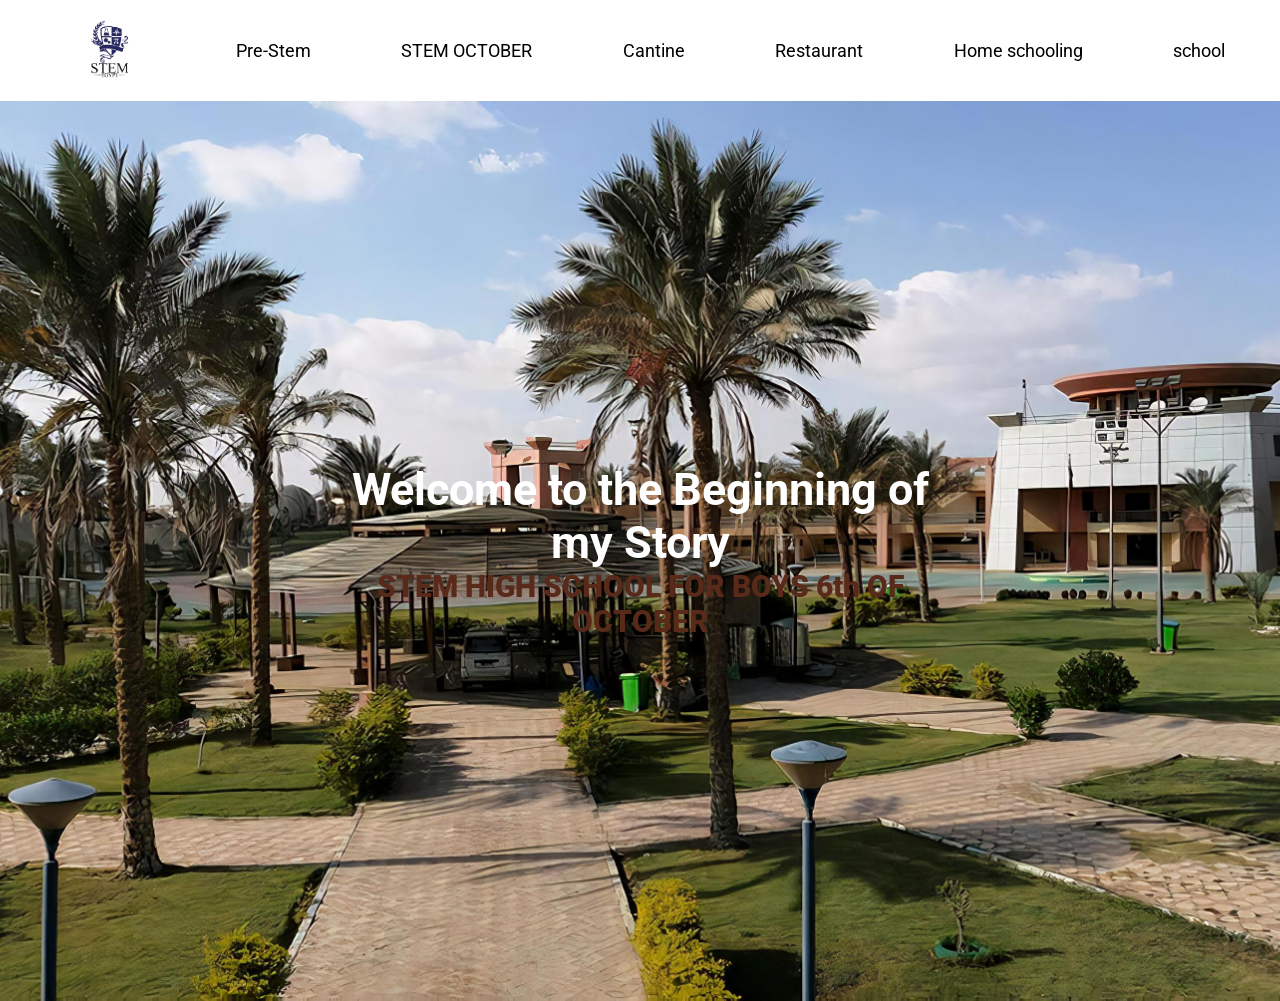
<file: index.html>
<!DOCTYPE html>
<html lang="en">
<head>
    <meta charset="UTF-8">
    <meta name="viewport" content="width=device-width, initial-scale=1.0">
    <title>STEM HIGH SCHOOL FOR BOYS 6TH OF OCTOBER</title>
    <link rel="stylesheet" href="style.css">
    <link rel="preconnect" href="https://fonts.googleapis.com">
<link rel="preconnect" href="https://fonts.gstatic.com" crossorigin>
<link href="https://fonts.googleapis.com/css2?family=Roboto:ital,wght@0,100..900;1,100..900&display=swap" rel="stylesheet">
</head>
<body>
    <header>
    <nav class="navbar">
        <ul class="links">
            <li><a href="index.html" class="logo-link"><img src="photos/logoo.png" class="logo"></a></li>
            <li><a href="pre-stem.html">Pre-Stem</a></li>
            <li><a href="Stemoct.html">STEM OCTOBER</a></li>
            <li><a href="cantine.html">Cantine</a></li>
            <li><a href="homeschool.html">Restaurant</a></li>
            <li><a href="#">Home schooling</a></li>
            <li><a href="#">school</a></li>
        </ul>
    </nav>
    </header>
    <section class="bgk">
    <div class="textt">
        <h1>Welcome to the Beginning of my Story</h1>
        <p>STEM HIGH SCHOOL FOR BOYS 6th OF OCTOBER</p>
    </div>
</body>
</html>
</file>
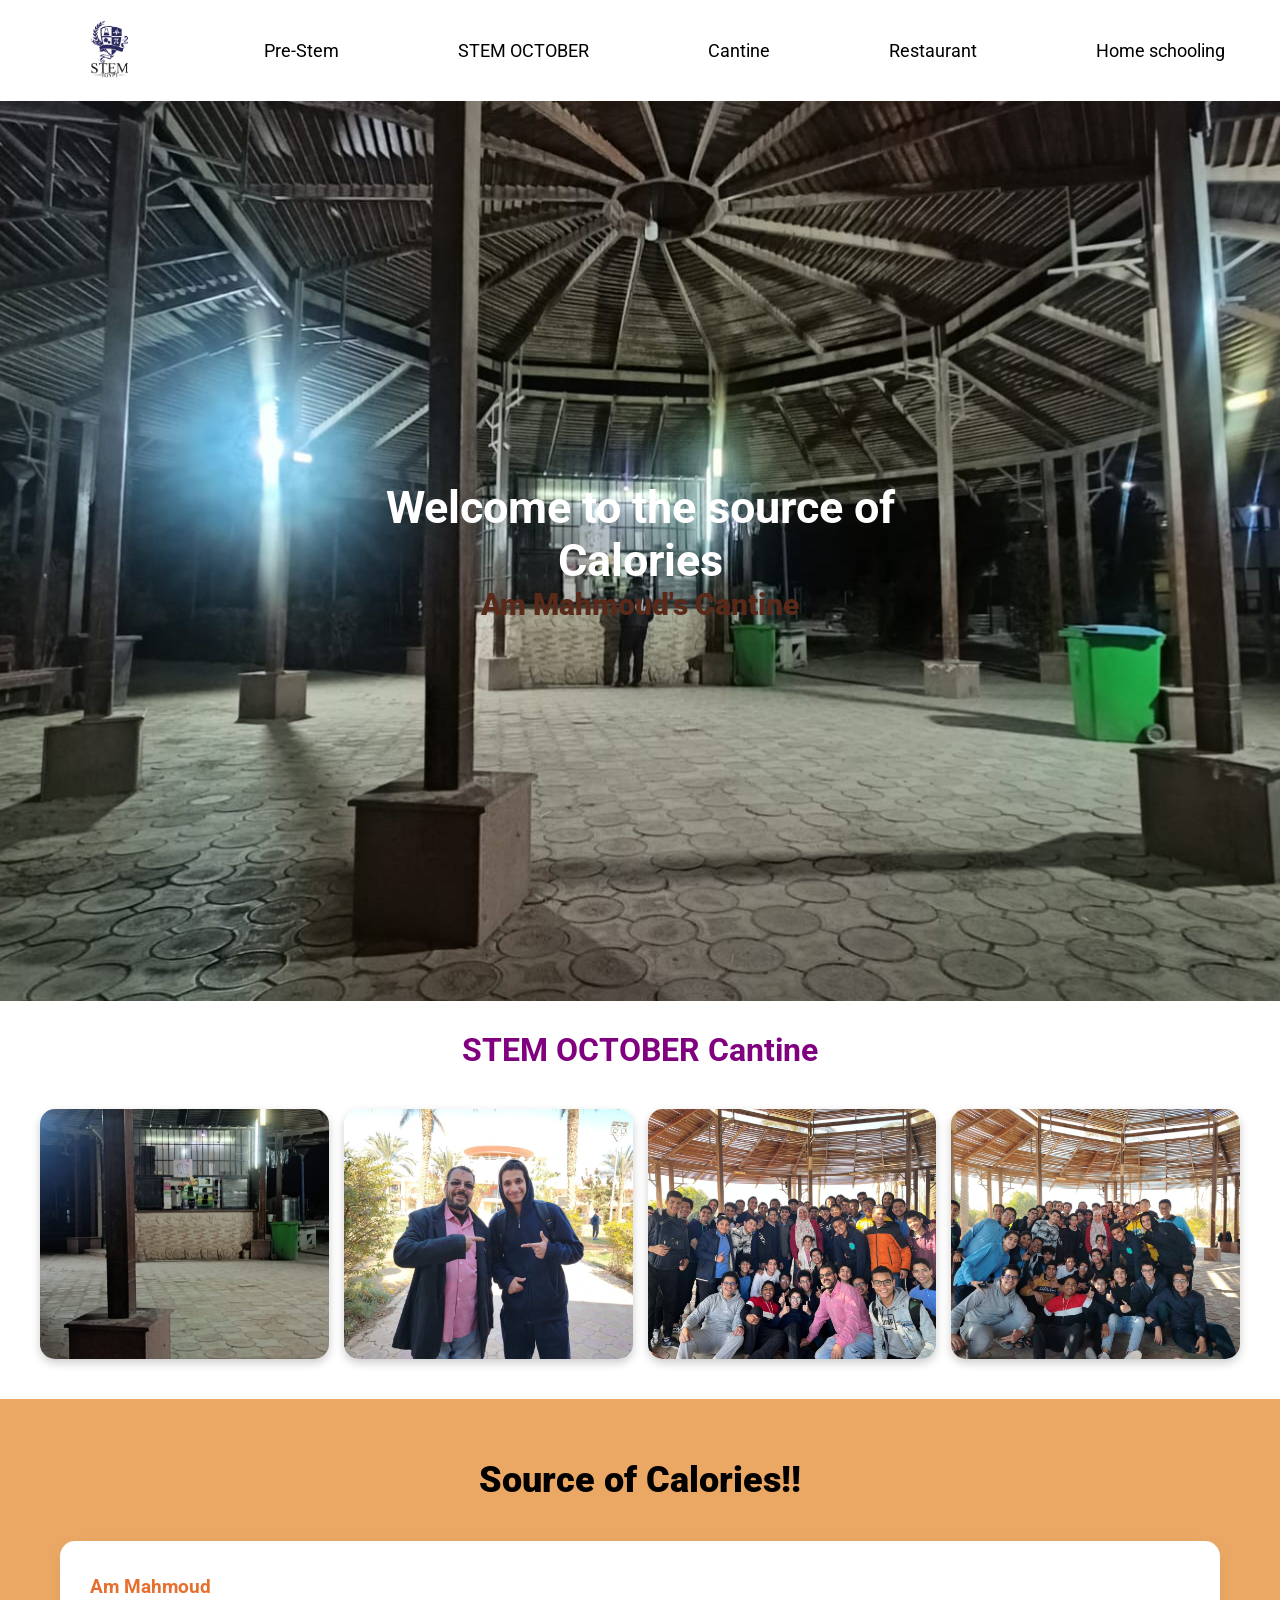
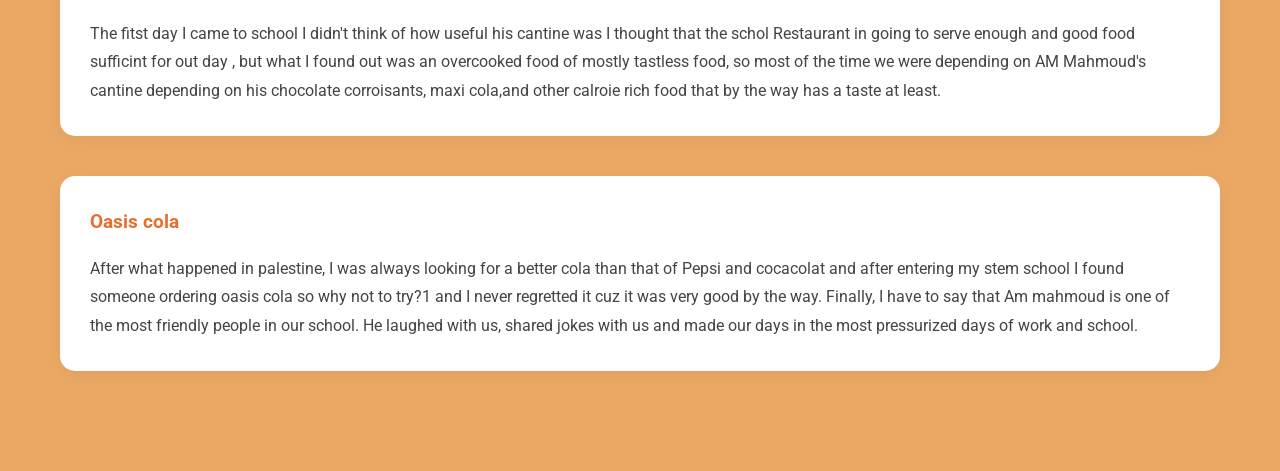
<file: cantine.html>
<!DOCTYPE html>
<html lang="en">
<head>
    <meta charset="UTF-8">
    <meta name="viewport" content="width=device-width, initial-scale=1.0">
    <title>STEM HIGH SCHOOL FOR BOYS 6TH OF OCTOBER</title>
    <link rel="stylesheet" href="style.css">
    <link rel="preconnect" href="https://fonts.googleapis.com">
<link rel="preconnect" href="https://fonts.gstatic.com" crossorigin>
<link href="https://fonts.googleapis.com/css2?family=Roboto:ital,wght@0,100..900;1,100..900&display=swap" rel="stylesheet">
</head>
<body>
    <header>
    <nav class="navbar">
        <ul class="links">
            <li><a href="index.html" class="logo-link"><img src="photos/logoo.png" class="logo"></a></li>
            <li><a href="pre-stem.html">Pre-Stem</a></li>
            <li><a href="Stemoct.html">STEM OCTOBER</a></li>
            <li><a href="cantine.html">Cantine</a></li>
            <li><a href="restaurant.html">Restaurant</a></li>
            <li><a href="homeschool.html">Home schooling</a></li>
        </ul>
    </nav>
    </header>
    <section class="bbggkk">
    <div class="textt">
        <h1>Welcome to the source of Calories</h1>
        <p>Am Mahmoud's Cantine</p>
    </div>
    </section>
    <h1 id="cant">STEM OCTOBER Cantine</h1>
    <section class="gallery">
        <img src="photos/3.1.jpeg" alt="cantine photos">
        <img src="photos/3.2.jpeg" alt="cantine photos">
        <img src="photos/3.3.jpeg" alt="cantine photos">
        <img src="photos/3.4.jpeg" alt="cantine photos">
    </section>
    <section class="story">
        <div class="container">
        <h2>
            Source of Calories!!
        </h2>
        <article class="essay">
        <h3>
            Am Mahmoud
        </h3>
        <p>
        The fitst day I came to school I didn't think of how useful his cantine was
        I thought that the schol Restaurant in going to serve enough and good food sufficint for out day
        , but what I found out was an overcooked food of mostly tastless food, so most of the time we were depending on AM Mahmoud's cantine
        depending on his chocolate corroisants, maxi cola,and other calroie rich food that by the way has a taste at least.
        </p>
        </article>
        <article class="essay">
            <h3>
                Oasis cola
            </h3>
            <p>
            After what happened in palestine, I was always looking for a better cola than that of Pepsi and cocacolat and after entering my stem school I found
            someone ordering oasis cola so why not to try?1 and I never regretted it cuz it was very good by the way. Finally, I have to say that Am mahmoud is one 
            of the most friendly people in our school. He laughed with us, shared jokes with us and made our days in the most pressurized days of work and school.
            </p>

        </article>
        </div>

    </section>
</body>

</html>
</file>
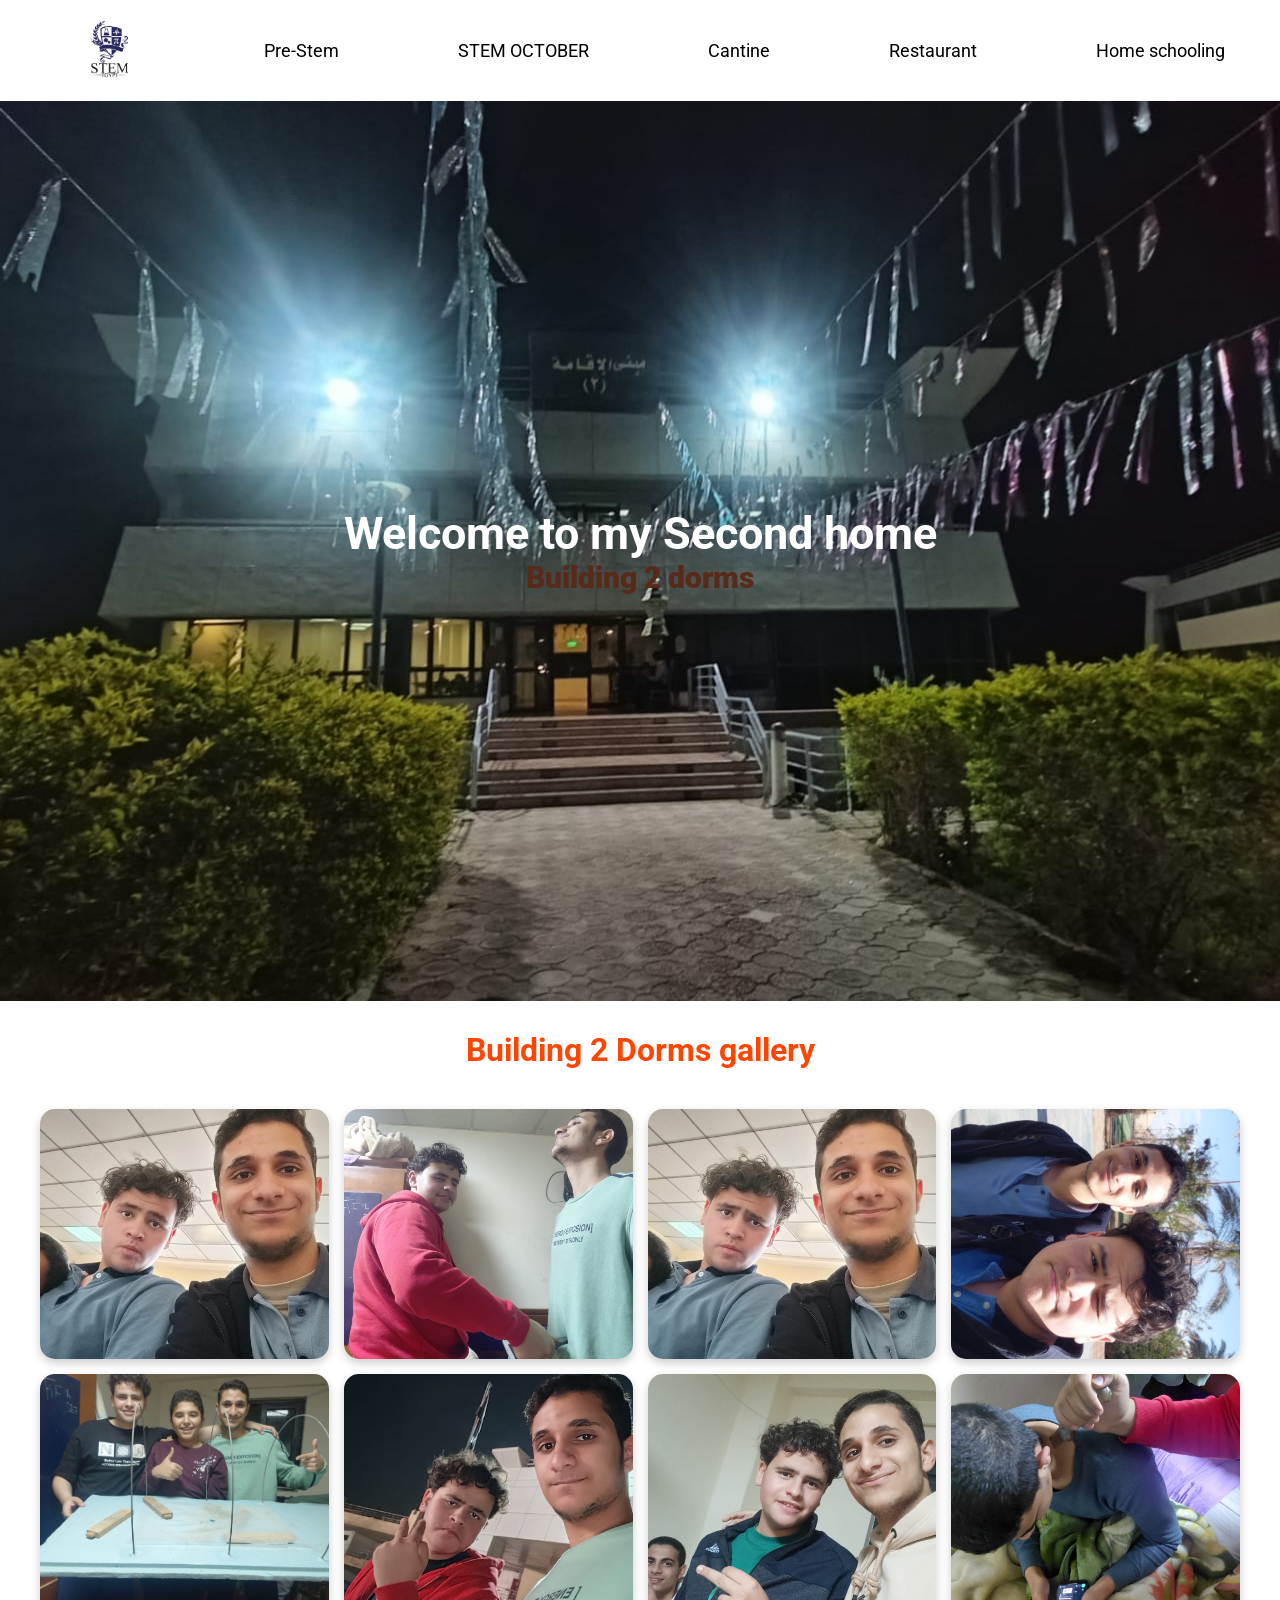
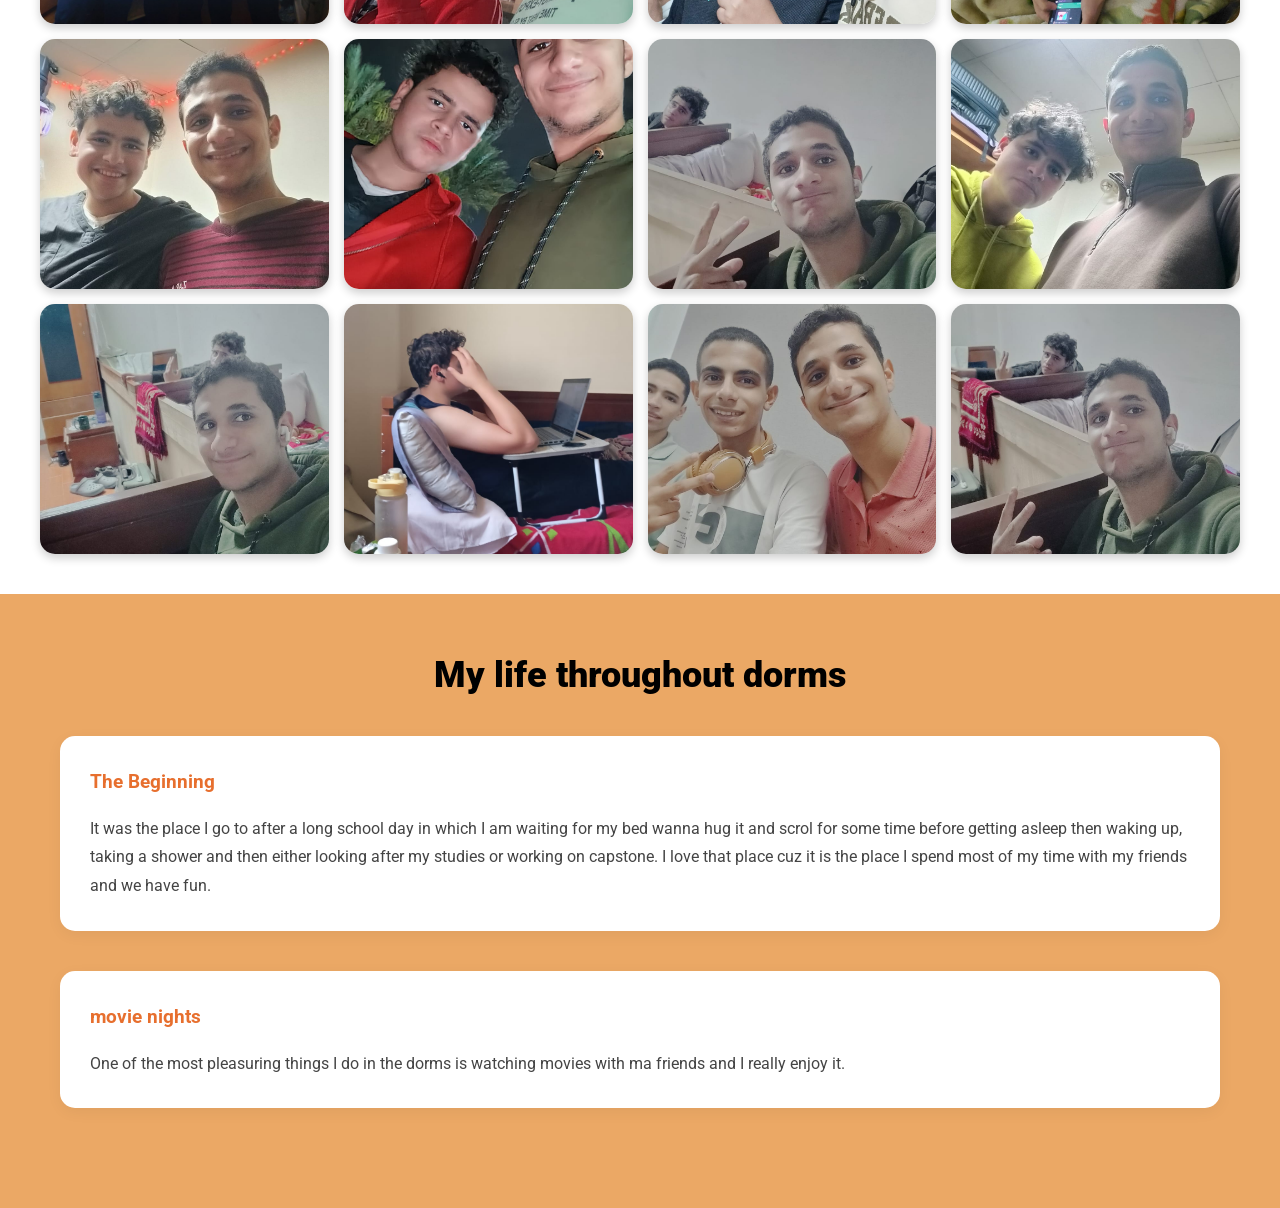
<file: homeschool.html>
<!DOCTYPE html>
<html lang="en">
<head>
    <meta charset="UTF-8">
    <meta name="viewport" content="width=device-width, initial-scale=1.0">
    <title>STEM HIGH SCHOOL FOR BOYS 6TH OF OCTOBER</title>
    <link rel="stylesheet" href="style.css">
    <link rel="preconnect" href="https://fonts.googleapis.com">
<link rel="preconnect" href="https://fonts.gstatic.com" crossorigin>
<link href="https://fonts.googleapis.com/css2?family=Roboto:ital,wght@0,100..900;1,100..900&display=swap" rel="stylesheet">
</head>
<body>
    <header>
    <nav class="navbar">
        <ul class="links">
            <li><a href="index.html" class="logo-link"><img src="photos/logoo.png" class="logo"></a></li>
            <li><a href="pre-stem.html">Pre-Stem</a></li>
            <li><a href="Stemoct.html">STEM OCTOBER</a></li>
            <li><a href="cantine.html">Cantine</a></li>
            <li><a href="restaurant.html">Restaurant</a></li>
            <li><a href="homeschool.html">Home schooling</a></li>
        </ul>
    </nav>
    </header>
    <section class="bgggkkk">
    <div class="textt">
        <h1>Welcome to my Second home</h1>
        <p>Building 2 dorms</p>
    </div>
    </section>
    <h1 id="dorm">
        Building 2 Dorms gallery
    </h1>
    <section class="gallery">
        <img src="photos/4.1.jpeg" alt="homescholing gallery">
        <img src="photos/4.2.jpeg" alt="homescholing gallery">
        <img src="photos/4.3.jpeg" alt="homescholing gallery">
        <img src="photos/4.4.jpeg" alt="homescholing gallery">
        <img src="photos/4.5.jpeg" alt="homescholing gallery">
        <img src="photos/4.6.jpeg" alt="homescholing gallery">
        <img src="photos/4.7.jpeg" alt="homescholing gallery">
        <img src="photos/4.8.jpeg" alt="homescholing gallery">
        <img src="photos/4.9.jpeg" alt="homescholing gallery">
        <img src="photos/4.10.jpeg" alt="homescholing gallery">
        <img src="photos/4.11.jpeg" alt="homescholing gallery">
        <img src="photos/4.12.jpeg" alt="homescholing gallery">
        <img src="photos/4.13.jpeg" alt="homescholing gallery">
        <img src="photos/4.14.jpeg" alt="homescholing gallery">
        <img src="photos/4.15.jpeg" alt="homescholing gallery">
        <img src="photos/4.16.jpeg" alt="homescholing gallery">
    </section>
            <section class="story">
        <div class="container">
            <h2>
                My life throughout dorms
            </h2>
            <article class="essay">
                <h3>The Beginning</h3>
                <p>
                    It was the place I go to after a long school day in which I am waiting for my bed wanna hug it and scrol for some time 
                    before getting asleep then waking up, taking a shower and then either looking after my studies or working on capstone. I love that place cuz it is the place I spend most of my time with my
                    friends and we have fun.
                </p>

            </article>
            <article class="essay">
                <h3>movie nights</h3>
                <p>
                    One of the most pleasuring things I do in the dorms is watching movies with ma friends and I really enjoy it.
                </p>
            </article>
        </div>
        </section>
</body>
</html>
</file>
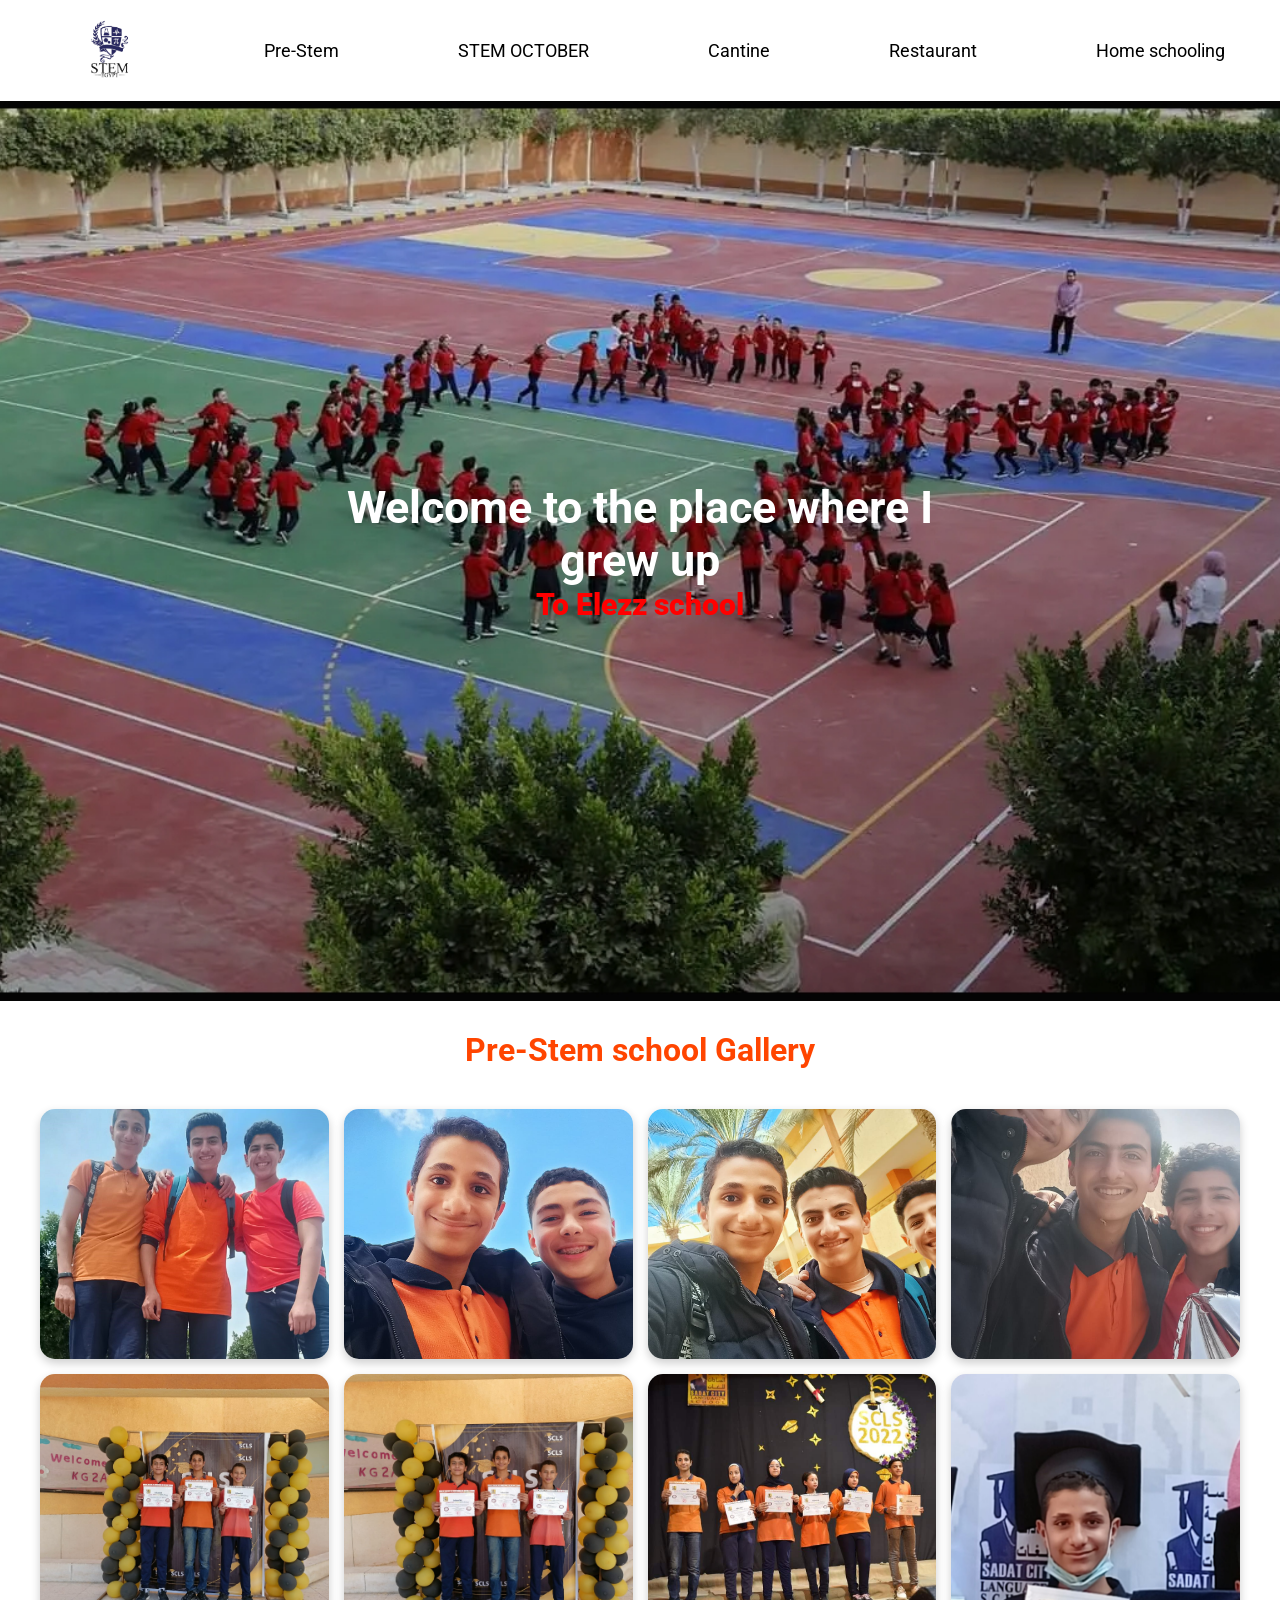
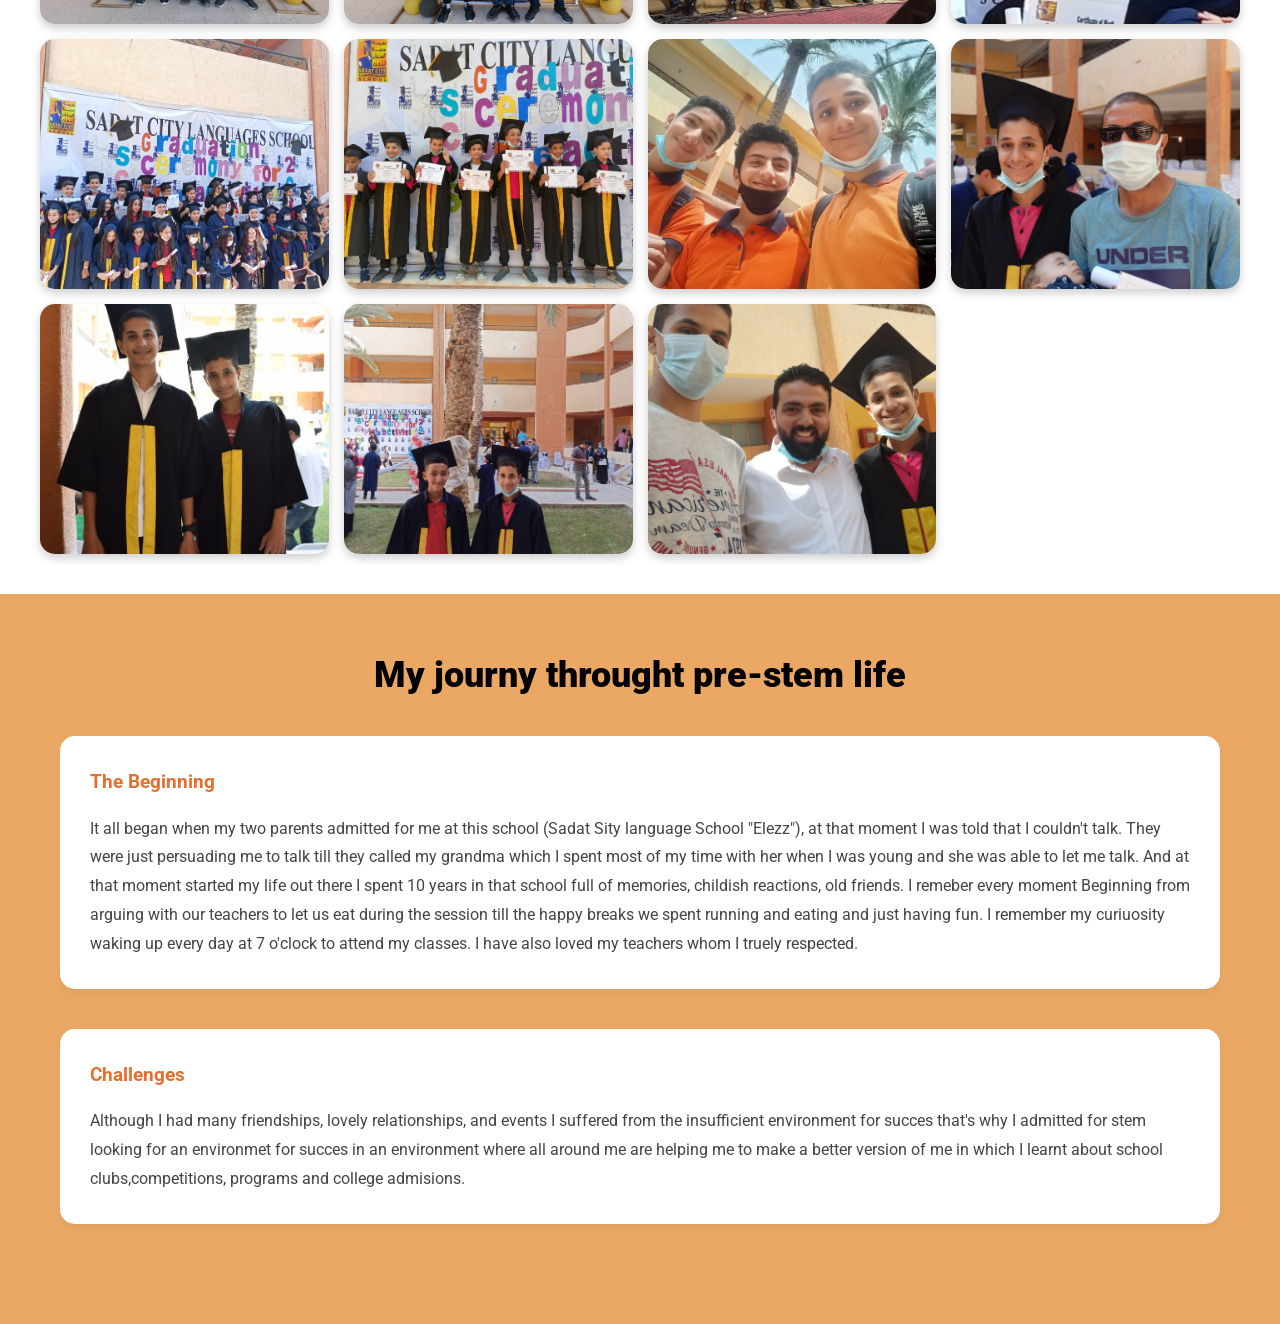
<file: pre-stem.html>
<!DOCTYPE html>
<html lang="en">
<head>
    <meta charset="UTF-8">
    <meta name="viewport" content="width=device-width, initial-scale=1.0">
    <title>STEM HIGH SCHOOL FOR BOYS 6TH OF OCTOBER</title>
    <link rel="stylesheet" href="style2.css">
    <link rel="preconnect" href="https://fonts.googleapis.com">
<link rel="preconnect" href="https://fonts.gstatic.com" crossorigin>
<link href="https://fonts.googleapis.com/css2?family=Roboto:ital,wght@0,100..900;1,100..900&display=swap" rel="stylesheet">
<link rel="preconnect" href="https://fonts.googleapis.com">
<link rel="preconnect" href="https://fonts.gstatic.com" crossorigin>
<link href="https://fonts.googleapis.com/css2?family=Barriecito&family=Oi&family=Roboto:ital,wght@0,100..900;1,100..900&display=swap" rel="stylesheet">
</head>
<body>
    <header>
    <nav class="navbar">
        <ul class="links">
            <li class="Home"><a href="index.html" class="logo-link"><img src="photos/logoo.png" class="logo"></a></li>
            <li><a href="pre-stem.html">Pre-Stem</a></li>
            <li><a href="Stemoct.html">STEM OCTOBER</a></li>
            <li><a href="cantine.html">Cantine</a></li>
            <li><a href="restaurant.html">Restaurant</a></li>
            <li><a href="homeschool.html">Home schooling</a></li>
        </ul>
    </nav>
    </header>
        <section class="bggg">
        <div class="textt">
        <h1>Welcome to the place where I grew up</h1>
        <p>To Elezz school</p>
        </div>
        </section>
        <h1 id="prr">Pre-Stem school Gallery</h1>
    
    <section class="gallery">
    <img src="photos/1.1.jpeg">
    <img src="photos/1.2.jpeg">
    <img src="photos/1.3.jpeg">
    <img src="photos/1.4.jpeg">
    <img src="photos/1.5.jpeg">
    <img src="photos/1.6.jpeg">
    <img src="photos/1.7.jpeg">
    <img src="photos/1.8.jpeg">
    <img src="photos/1.9.jpeg">
    <img src="photos/1.10.jpeg">
    <img src="photos/1.11.jpeg">
    <img src="photos/1.12.jpeg">
    <img src="photos/1.13.jpeg">
    <img src="photos/1.14.jpeg">
    <img src="photos/1.15.jpeg">
    </section>
    <section class="story">
        <div class="container">
            <h2>
                My journy throught pre-stem life
            </h2>
            <article class="essay">
                <h3>The Beginning</h3>
                <p>
                    It all began when my two parents admitted for me at this school (Sadat Sity language School "Elezz"), at that moment I was told that I couldn't talk. They were just 
                    persuading me to talk till they called my grandma which I spent most of my time with her when I was young and she was able to let me talk. And at that moment started my life out there 
                    I spent 10 years in that school full of memories, childish reactions, old friends. I remeber every moment Beginning from arguing with our teachers to let us eat during the session till the happy breaks we spent 
                    running and eating and just having fun. I remember my curiuosity waking up every day at 7 o'clock to attend my classes. I have also loved my teachers whom I truely respected.
                </p>

            </article>
            <article class="essay">
                <h3>Challenges</h3>
                <p>
                    Although I had many friendships, lovely relationships, and events I suffered from the insufficient environment for succes that's why I admitted for stem looking for an environmet for succes
                    in an environment where all around me are helping me to make a better version of me in which I learnt about school clubs,competitions, programs and college admisions.
                </p>
            </article>
        </div>

    </section>

</body>
</html>
</file>
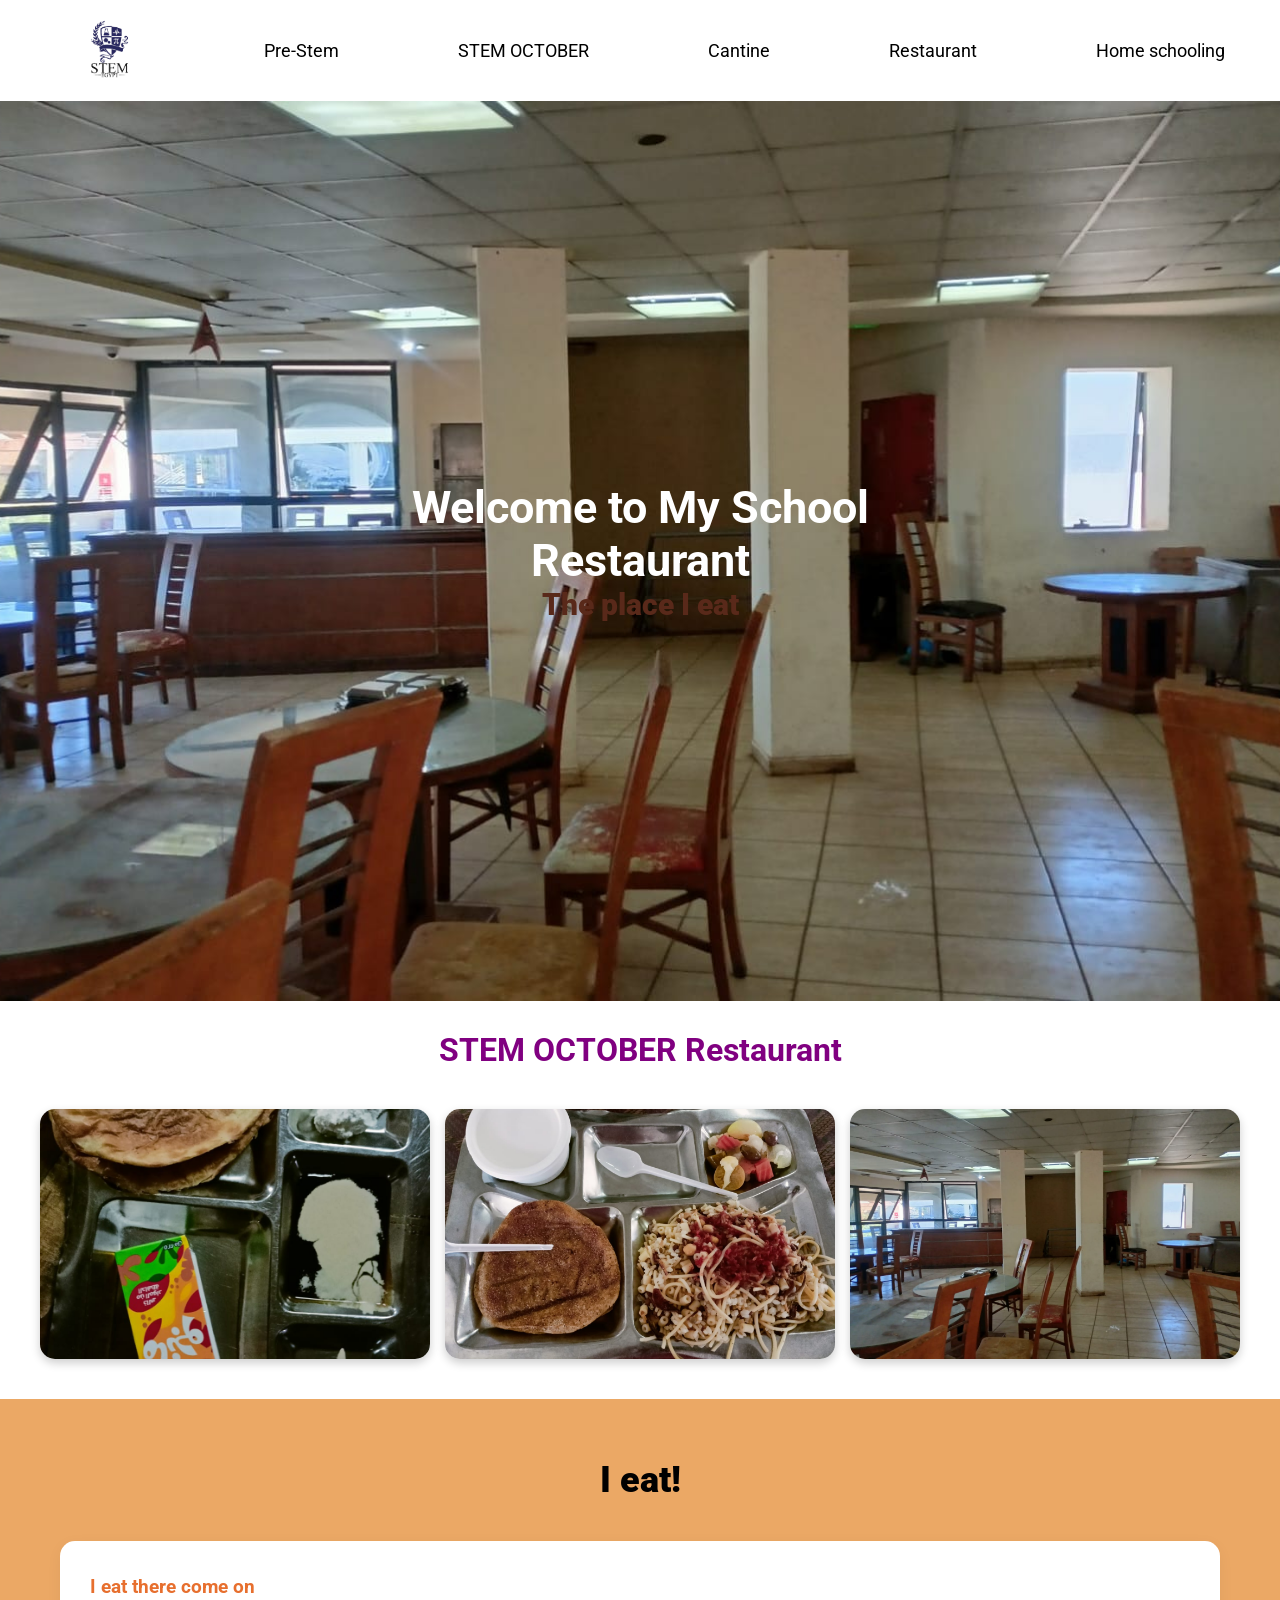
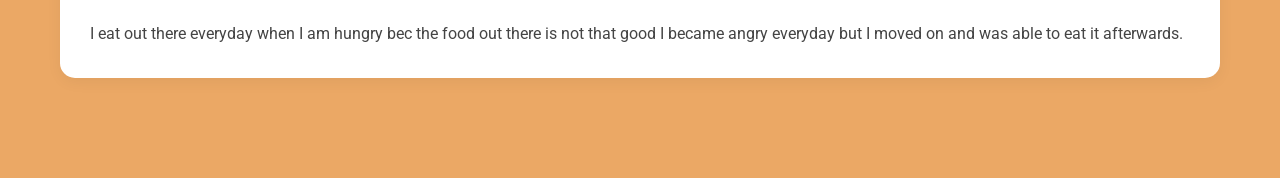
<file: restaurant.html>
<!DOCTYPE html>
<html lang="en">
<head>
    <meta charset="UTF-8">
    <meta name="viewport" content="width=device-width, initial-scale=1.0">
    <title>STEM HIGH SCHOOL FOR BOYS 6TH OF OCTOBER</title>
    <link rel="stylesheet" href="style.css">
    <link rel="preconnect" href="https://fonts.googleapis.com">
<link rel="preconnect" href="https://fonts.gstatic.com" crossorigin>
<link href="https://fonts.googleapis.com/css2?family=Roboto:ital,wght@0,100..900;1,100..900&display=swap" rel="stylesheet">
</head>
<body>
    <header>
    <nav class="navbar">
        <ul class="links">
            <li><a href="index.html" class="logo-link"><img src="photos/logoo.png" class="logo"></a></li>
            <li><a href="pre-stem.html">Pre-Stem</a></li>
            <li><a href="Stemoct.html">STEM OCTOBER</a></li>
            <li><a href="cantine.html">Cantine</a></li>
            <li><a href="restaurant.html">Restaurant</a></li>
            <li><a href="homeschool.html">Home schooling</a></li>
        </ul>
    </nav>
    </header>
    <section class="bbgk">
    <div class="textt">
        <h1>Welcome to My School Restaurant</h1>
        <p>The place I eat</p>
    </div>
       </section>
    <h1 id="cant">STEM OCTOBER Restaurant</h1>
    <section class="gallery">
        <img src="photos/5.1.jpeg" alt="restaurant photos">
        <img src="photos/5.2.jpeg" alt="restaurant photos">
        <img src="photos/restra.jpeg" alt="restaurant photos">
    </section>
    <section class="story">
        <div class="container">
        <h2>
            I eat!
        </h2>
        <article class="essay">
        <h3>
            I eat there come on
        </h3>
        <p>
            I eat out there everyday when I am hungry bec the food out there is not that good I became angry everyday but I moved on and was able to eat it 
            afterwards.
        </p>
        </article>
        </div>

    </section>
</body>
</html>
</file>
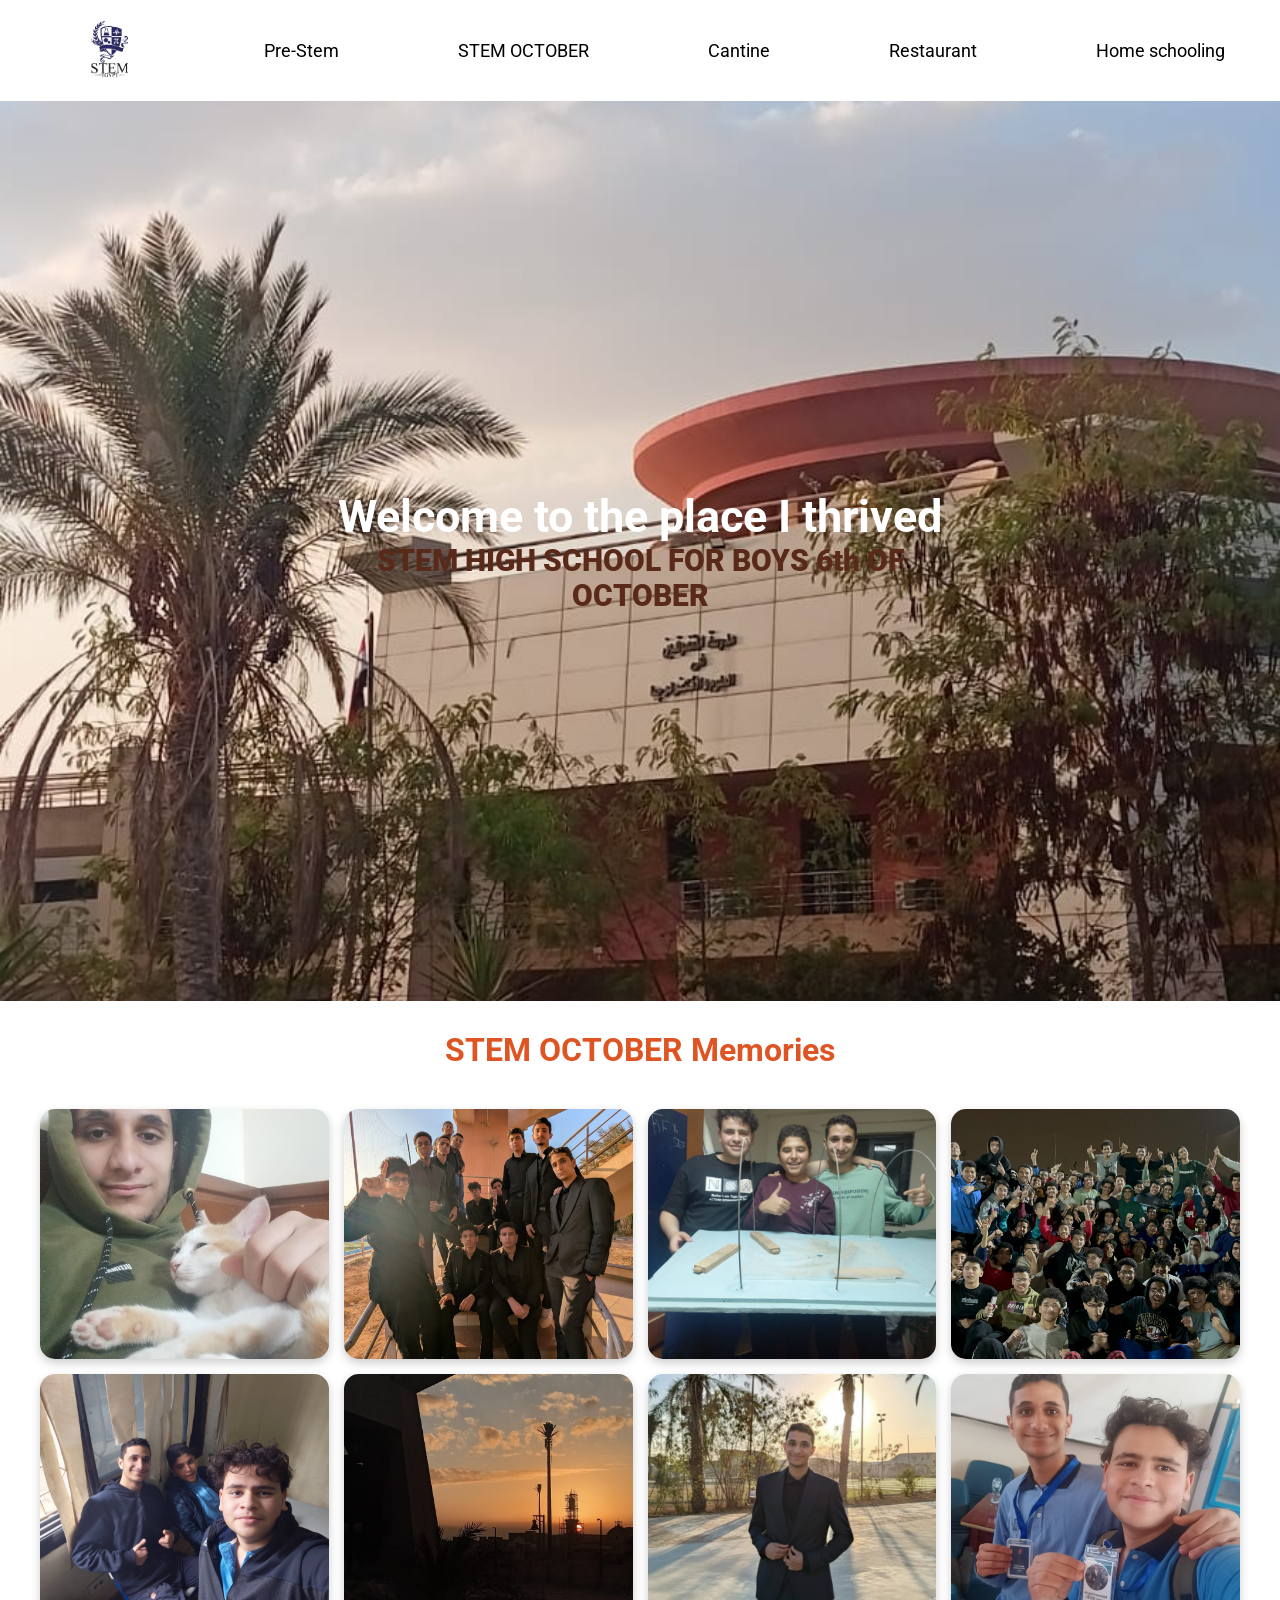
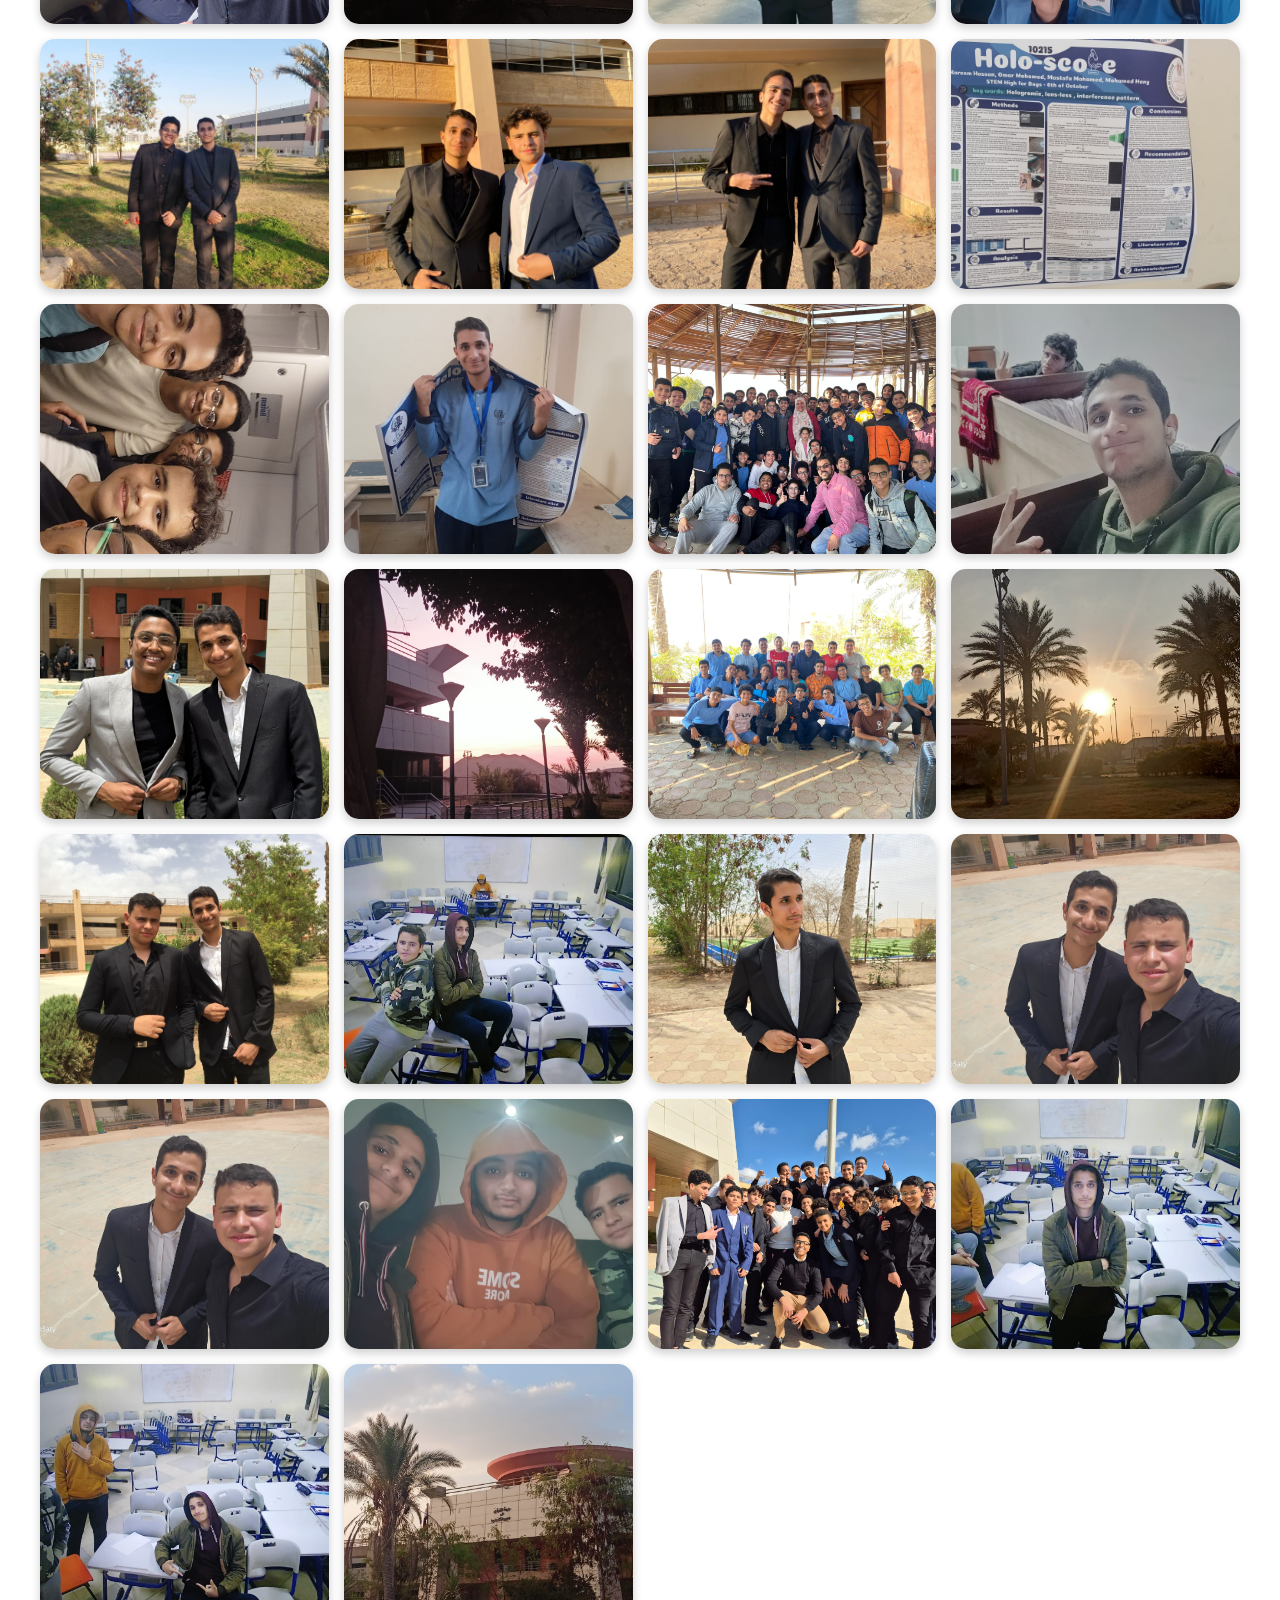
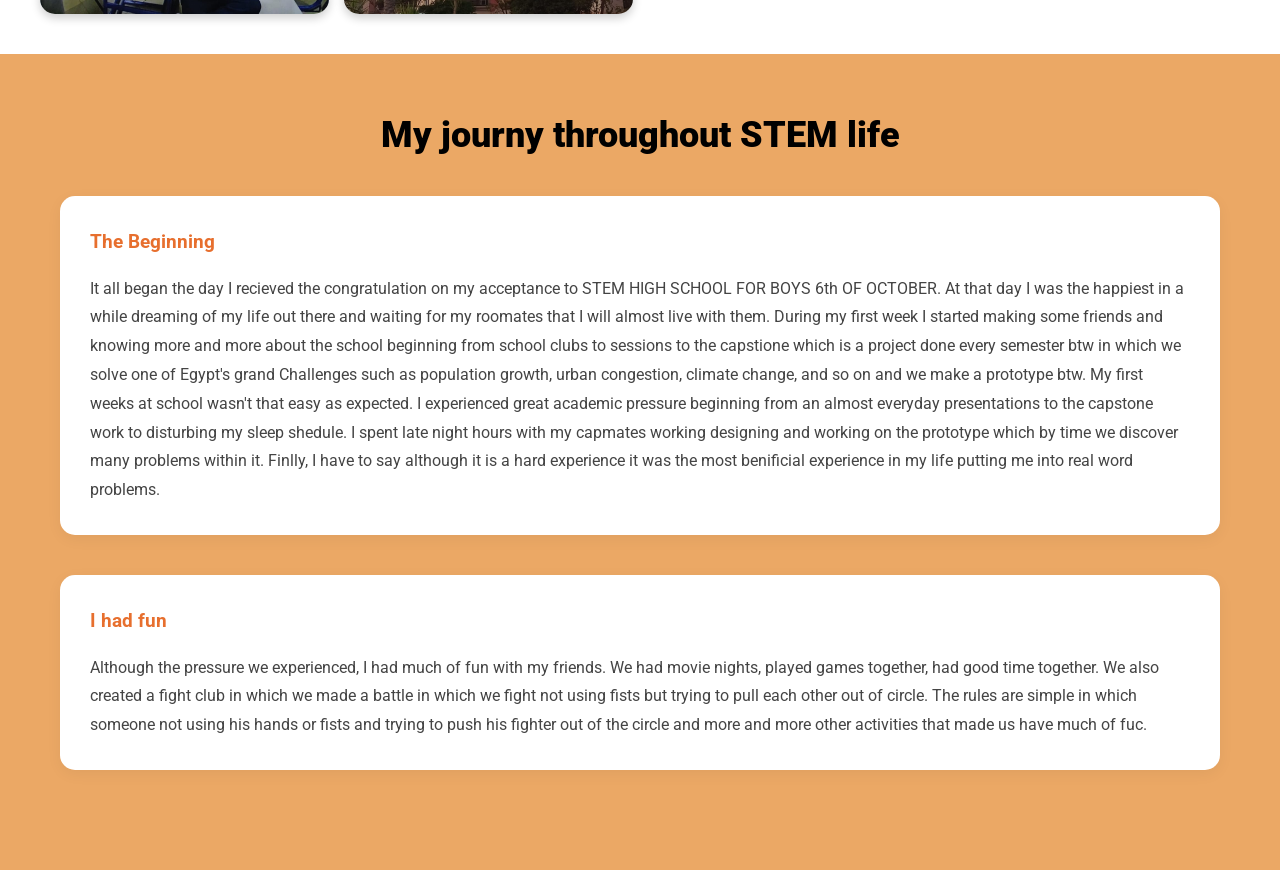
<file: Stemoct.html>
<!DOCTYPE html>
<html lang="en">
<head>
    <meta charset="UTF-8">
    <meta name="viewport" content="width=device-width, initial-scale=1.0">
    <title>STEM HIGH SCHOOL FOR BOYS 6TH OF OCTOBER</title>
    <link rel="stylesheet" href="style.css">
    <link rel="preconnect" href="https://fonts.googleapis.com">
<link rel="preconnect" href="https://fonts.gstatic.com" crossorigin>
<link href="https://fonts.googleapis.com/css2?family=Roboto:ital,wght@0,100..900;1,100..900&display=swap" rel="stylesheet">
</head>
<body>
    <header>
    <nav class="navbar">
        <ul class="links">
            <li><a href="index.html" class="logo-link"><img src="photos/logoo.png" class="logo"></a></li>
            <li><a href="pre-stem.html">Pre-Stem</a></li>
            <li><a href="Stemoct.html">STEM OCTOBER</a></li>
            <li><a href="cantine.html">Cantine</a></li>
            <li><a href="restaurant.html">Restaurant</a></li>
            <li><a href="homeschool.html">Home schooling</a></li>
        </ul>
    </nav>
    </header>
    <section class="bggk">
    <div class="textt">
        <h1>Welcome to the place I thrived</h1>
        <p>STEM HIGH SCHOOL FOR BOYS 6th OF OCTOBER</p>
    </div>
    </section>
    <h1 id="steem">STEM OCTOBER Memories</h1>
    <section class="gallery">
    <img src="photos/2.1.jpeg" alt="gallery photos">
    <img src="photos/2.2.jpeg" alt="gallery photos">
    <img src="photos/2.3.jpeg" alt="gallery photos">
    <img src="photos/2.4.jpeg" alt="gallery photos">
    <img src="photos/2.5.jpeg" alt="gallery photos">
    <img src="photos/2.6.jpeg" alt="gallery photos">
    <img src="photos/2.7.jpeg" alt="gallery photos">
    <img src="photos/2.8.jpeg" alt="gallery photos">
    <img src="photos/2.9.jpeg" alt="gallery photos">
    <img src="photos/2.10.jpeg" alt="gallery photos">
    <img src="photos/2.11.jpeg" alt="gallery photos">
    <img src="photos/2.12.jpeg" alt="gallery photos">
    <img src="photos/2.13.jpeg" alt="gallery photos">
    <img src="photos/2.14.jpeg" alt="gallery photos">
    <img src="photos/2.15.jpeg" alt="gallery photos">
    <img src="photos/2.16.jpeg" alt="gallery photos">
    <img src="photos/2.17.jpeg" alt="gallery photos">
    <img src="photos/2.18.jpeg" alt="gallery photos">
    <img src="photos/2.19.jpeg" alt="gallery photos">
    <img src="photos/2.20.jpeg" alt="gallery photos">
    <img src="photos/2.21.jpeg" alt="gallery photos">
    <img src="photos/2.22.jpeg" alt="gallery photos">
    <img src="photos/2.23.jpeg" alt="gallery photos">
    <img src="photos/2.24.jpeg" alt="gallery photos">
    <img src="photos/2.25.jpeg" alt="gallery photos">
    <img src="photos/2.26.jpeg" alt="gallery photos">
    <img src="photos/2.27.jpeg" alt="gallery photos">
    <img src="photos/2.28.jpeg" alt="gallery photos">
    <img src="photos/2.29.jpeg" alt="gallery photos">
    <img src="photos/2.30.jpeg" alt="gallery photos">
    </section>
        <section class="story">
        <div class="container">
            <h2>
                My journy throughout STEM life
            </h2>
            <article class="essay">
                <h3>The Beginning</h3>
                <p>
                It all began the day I recieved the congratulation on my acceptance to STEM HIGH SCHOOL FOR BOYS 6th OF OCTOBER. At that day I was the happiest in a while dreaming of my life out there and waiting for my roomates that I will almost live with them.
                During my first week I started making some friends and knowing more and more about the school beginning from school clubs to sessions to the capstione which is a project done every semester btw in which we solve one of Egypt's grand Challenges such as 
                population growth, urban congestion, climate change, and so on and we make a prototype btw. My first weeks at school wasn't that easy as expected. I experienced great academic pressure beginning from an almost everyday presentations to the capstone work 
                to disturbing my sleep shedule. I spent late night hours with my capmates working designing and working on the prototype which by time we discover many problems within it. Finlly, I have to say although it is a hard experience it was the most benificial experience
                in my life putting me into real word problems.
                </p>

            </article>
            <article class="essay">
                <h3>I had fun</h3>
                <p>
                    Although the pressure we experienced, I had much of fun with my friends. We had movie nights, played games together, had good time together. We also created a fight club in which we made a battle in which we fight not using fists but trying to pull
                    each other out of circle. The rules are simple in which someone not using his hands or fists and trying to push his fighter out of the circle and more and more other activities that made us have much of fuc.
                </p>
            </article>
        </div>
        </section>
</body>
</html>
</file>
<file: style.css>
*{
    box-sizing: border-box;
    margin: 0;
    padding: 0;
}
body {
    font-family: "Roboto", sans-serif;
}
header {
    background-color: #eba865;
    position: sticky;
    top: 0;
    z-index: 1000;
    background: transparent;
}
.bgk{
    height: 100vh;
    background-image: url(photos/school.jpg);
    background-size: cover;
    background-position: center;
    background-repeat: no-repeat;
    position: relative;
}

.links {
    display: flex;
    align-items: center;
    justify-content: space-between;
    list-style: none;
    padding: 10px 40px;
}
.links img {
    width: 70px;
    border-radius: 50%;


}
.links li {
    margin-left: 20px;
}

.links a {
    color: rgb(0, 0, 0);
    text-decoration: none;
    font-size: 18px;
    transition: 0.3s;
    padding: 10px 15px;
    border-radius: 20px;
    
}
.links a:hover{
    color: blue;
    background-color: #DCF0C3;
}
nav {
    background: rgba(255, 255, 255, 0.1);
    backdrop-filter: blur(10px);
}
.textt{
    position: absolute;
    top: 50%;
    left: 50%;
    transform: translate(-50%, -50%);
    color: white;
    font-size: 30px;
    text-align: center;
}
p {
    color: #59291a;
    font-weight: 900;
}
.links .logo-link:hover {
    background-color: transparent;
}
.bggk{
    height: 100vh;
    background-image: url(photos/2.30.jpeg);
    background-size: cover;
    background-position: center;
    background-repeat: no-repeat;
    position: relative;
}
#steem {
    text-align: center;
    margin-top: 30px;
    color: #de5422;
}
.gallery {
    display: grid;
    grid-template-columns: repeat(auto-fit, minmax(250px, 1fr));
    gap: 15px;
    padding: 40px;

}
.gallery img {
    width: 100%;
    height: 250px;
    object-fit: cover;
    border-radius: 15px;
    transition: 0.3s;
    box-shadow: 0 4px 10px rgba(0, 0, 0, 0.2);
}
.gallery img:hover{
    transform: scale(1.05);
}
.story {
    padding: 60px;
    background-color: #eba865;
}
.container {
    max-width: 1200px;
    margin: 0 auto;

}
.story h2{
    text-align: center;
    font-size: 36px;
    margin-bottom: 40px;
    color: black;
    display: inline-block;
    left: 50%;
    position: relative;
    transform: translate(-50%);
    font-weight: 1000;
}

.essay {
    margin-bottom: 40px;
    line-height: 1.8;
    background: white;
    padding: 30px;
    border-radius: 15px;
    box-shadow: 0 4px 15px rgba(0, 0, 0, 0.05);
}
.essay h3{
    margin-bottom: 15px;
    color:#E76F2E ;

}
.essay p{
    color: #444;
    font-weight: 400;
}
.bbggkk {
    height: 100vh;
    background-image: url(photos/Cantine.jpeg);
    background-size: cover;
    background-position: center;
    background-repeat: no-repeat;
    position: relative;
}
#cant {
    text-align: center;
    align-items: center;
    margin-top: 30px;
    color: purple;
}
.bgggkkk{
    height: 100vh;
    background-image: url(photos/homeschooling.jpeg);
    background-size: cover;
    background-position: center;
    background-repeat: no-repeat;
    position: relative;
}
#dorm{
    text-align: center;
    color: orangered;
    margin-top: 30px;
}
.bbgk{
        height: 100vh;
    background-image: url(photos/restra.jpeg);
    background-size: cover;
    background-position: center;
    background-repeat: no-repeat;
    position: relative;
}
</file>
<file: style2.css>
*{
    box-sizing: border-box;
    margin: 0;
    padding: 0;
}
body {
    font-family: "Roboto", sans-serif;
    font-family: "Roboto", sans-serif;
}
.bggg{
    height: 100vh;
    background-image: url(photos/schooooool.jpeg);
    background-size: cover;
    background-position: center;
    background-repeat: no-repeat;
    position: relative;
}
header {
    background-color: #eba865;
    position: sticky;
    top: 0;
    z-index: 1000;
    background: transparent;
}

.links {
    display: flex;
    align-items: center;
    justify-content: space-between;
    list-style: none;
    padding: 10px 40px;
}
.links img {
    width: 70px;
    border-radius: 50%;


}
.links li {
    margin-left: 20px;
}

.links a {
    color: rgb(0, 0, 0);
    text-decoration: none;
    font-size: 18px;
    transition: 0.3s;
    padding: 10px 15px;
    border-radius: 20px;
    
}
.links a:hover{
    color: blue;
    background-color: #DCF0C3;
}
nav {
    background: rgba(255, 255, 255, 0.1);
    backdrop-filter: blur(10px);
}
.textt{
    position: absolute;
    top: 50%;
    left: 50%;
    transform: translate(-50%, -50%);
    color: white;
    font-size: 30px;
    text-align: center;
}
p {
    color:red;
    font-weight: 900;
}
.links a:not(.logo-link):hover {
    color: blue;
    background-color: #DCF0C3;
}

.gallery {
    display: grid;
    grid-template-columns: repeat(auto-fit, minmax(250px, 1fr));
    gap: 15px;
    padding: 40px;

}
.gallery img {
    width: 100%;
    height: 250px;
    object-fit: cover;
    border-radius: 15px;
    transition: 0.3s;
    box-shadow: 0 4px 10px rgba(0, 0, 0, 0.2);
}
.gallery img:hover{
    transform: scale(1.05);
}
.links .logo-link:hover {
    background-color: transparent;
}
#prr {
    text-align: center;
    margin-top: 30px;
    color: orangered;
}
.story {
    padding: 60px;
    background-color: #eba865;
}
.container {
    max-width: 1200px;
    margin: 0 auto;

}
.story h2{
    text-align: center;
    font-size: 36px;
    margin-bottom: 40px;
    color: black;
    display: inline-block;
    left: 50%;
    position: relative;
    transform: translate(-50%);
    font-weight: 1000;
}

.essay {
    margin-bottom: 40px;
    line-height: 1.8;
    background: white;
    padding: 30px;
    border-radius: 15px;
    box-shadow: 0 4px 15px rgba(0, 0, 0, 0.05);
}
.essay h3{
    margin-bottom: 15px;
    color:#E76F2E ;

}
.essay p{
    color: #444;
    font-weight: 400;
}
</file>
